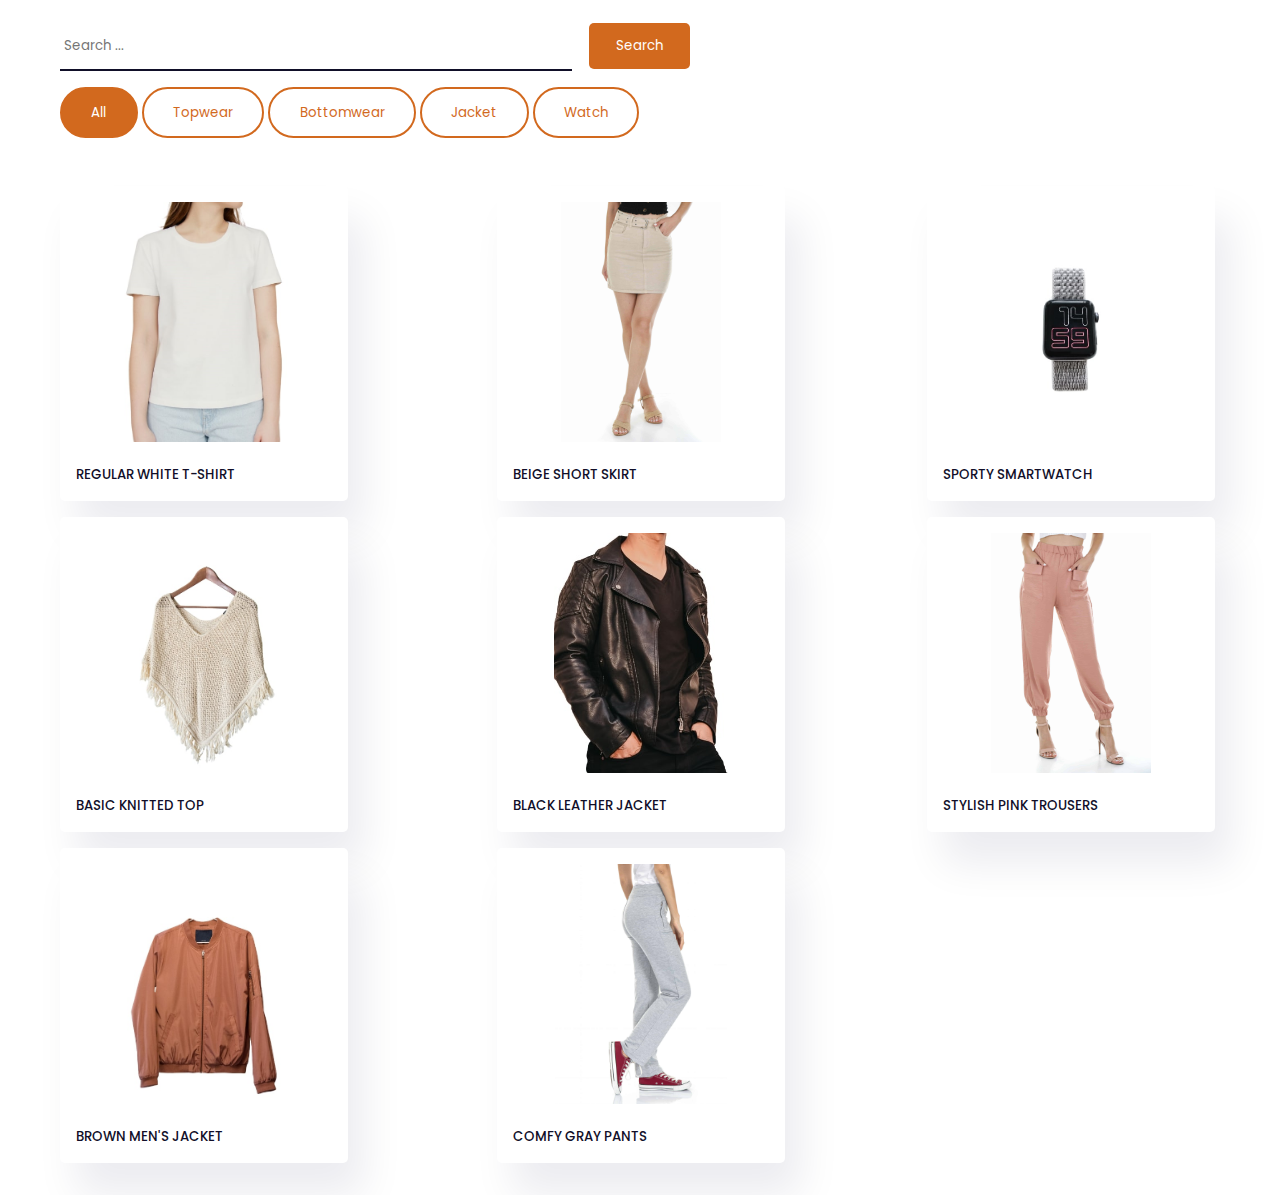
<file: asset/index.html>
<!DOCTYPE html>
<html lang="en">
  <head>
    <meta charset="utf-8" />
    <meta name="viewport" content="width=device-width, initial-scale=1" />
    <title>Filter And Search</title>
    <link
      href="https://fonts.googleapis.com/css2?family=Poppins:wght@400;500&display=swap"
      rel="stylesheet"
    />
    <link rel="stylesheet" href="./index.css" />
  </head>
  <body>
    <div class="wrapper">
      <div id="search-container">
        <input type="search" id="search-input" placeholder="Search ..." />
        <button id="search">Search</button>
      </div>
      <div id="buttons">
        <button class="button-value" onclick="filterProduct('all')">All</button>
        <button class="button-value" onclick="filterProduct('Topwear')">
          Topwear
        </button>
        <button class="button-value" onclick="filterProduct('Bottomwear')">
          Bottomwear
        </button>
        <button class="button-value" onclick="filterProduct('Jacket')">
          Jacket
        </button>
        <button class="button-value" onclick="filterProduct('Watch')">
          Watch
        </button>
      </div>
      <div id="products"></div>
    </div>
    <script src="script.js"></script>
  </body>
</html>
</file>
<file: asset/index.css>
* {
  padding: 0;
  margin: 0;
  box-sizing: border-box;
  border: none;
  outline: none;
  font-family: "Poppins", sans-serif;
}
body {
  background-color: white;
}
.navbar {
  background-color: black;
}
.wrapper {
  width: 100%;
  margin-left: 60px;
}
#search-container {
  margin: 1em 0;
}
#search-container input {
  background-color: transparent;
  width: 40%;
  border-bottom: 2px solid #110f29;
  padding: 1em 0.3em;
}
#search-container input:focus {
  border-bottom-color: chocolate;
}
#search-container button {
  padding: 1em 2em;
  margin-left: 1em;
  background-color: chocolate;
  color: #ffffff;
  border-radius: 5px;
  margin-top: 0.5em;
}
.button-value {
  border: 2px solid chocolate;
  padding: 1em 2.2em;
  border-radius: 3em;
  background-color: transparent;
  color: chocolate;
  cursor: pointer;
}
.active {
  background-color: chocolate;
  color: #ffffff;
}
#products {
  display: grid;
  grid-template-columns: auto auto auto;
  grid-column-gap: 1.5em;
  padding: 2em 0;
}
.card {
  background-color: #ffffff;
  max-width: 18em;
  margin-top: 1em;
  padding: 1em;
  border-radius: 5px;
  box-shadow: 1em 2em 2.5em rgba(1, 2, 68, 0.08);
}
.image-container {
  text-align: center;
}
img {
  max-width: 100%;
  object-fit: contain;
  height: 15em;
}
.container {
  padding-top: 1em;
  color: #110f29;
}
.container h5 {
  font-weight: 500;
}
.hide {
  display: none;
}
@media screen and (max-width: 720px) {
  img {
    max-width: 100%;
    object-fit: contain;
    height: 10em;
  }
  .card {
    max-width: 10em;
    margin-top: 1em;
  }
  #products {
    grid-template-columns: auto auto;
    grid-column-gap: 1em;
  }
}
</file>
